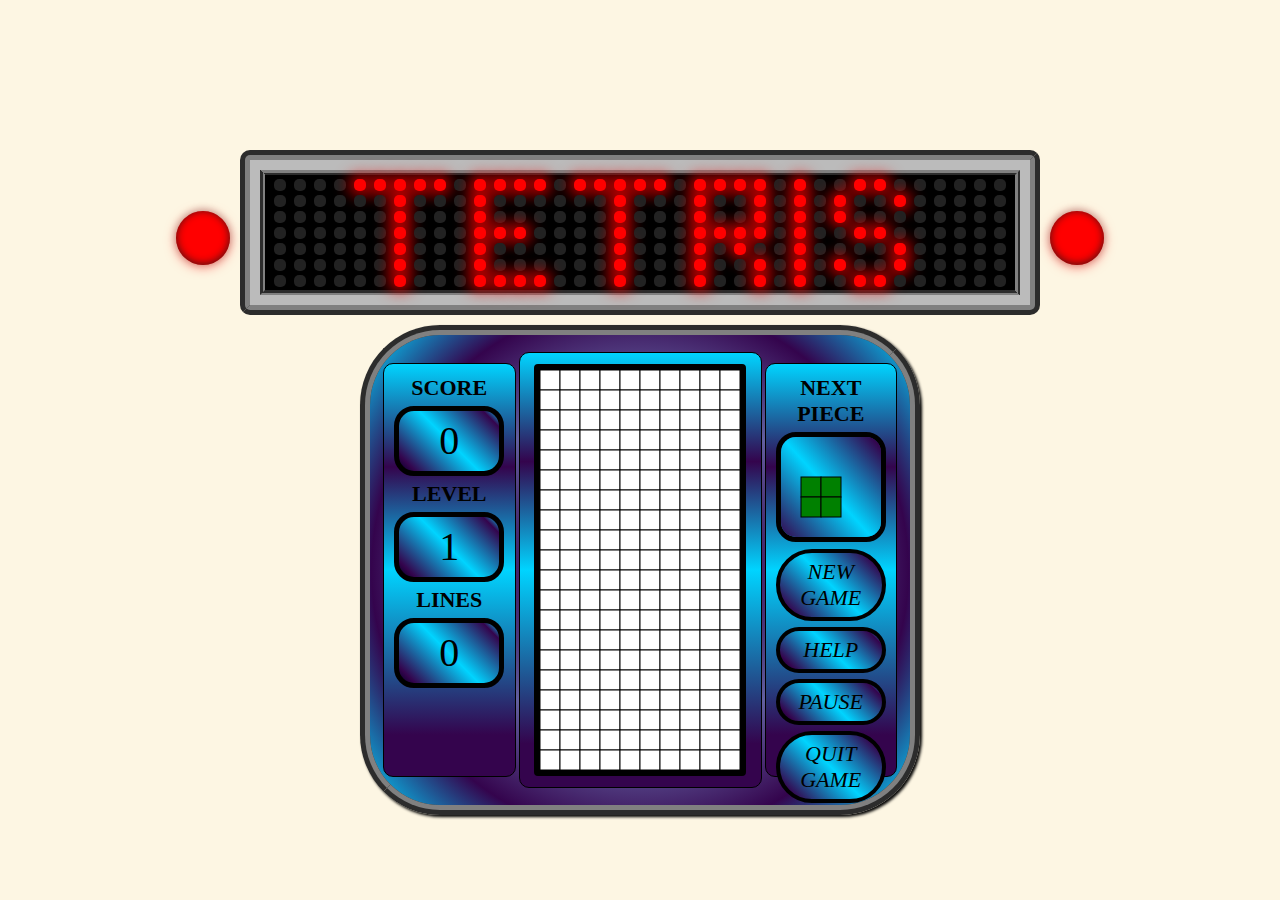
<file: index.html>
<html>
<head>
    <title>Tetris</title>
    <link rel="stylesheet" type="text/css" href="style.css">
    <link href='https://fonts.googleapis.com/css?family=Orbitron' rel='stylesheet' type='text/css'>
</head>
<body>
    <div id="page">
        <div id="topBar">
            <div class="led-red"></div>
            <div id="displayBase">
                <div id="display"></div>
            </div>
            <div class="led-red"></div>
        </div>
        <div id="gameBoard">
            <div id="leftGrid">
                <h1>SCORE</h1>
                <div id="score">0</div>
                <h1>LEVEL</h1>
                <div id="level">1</div>
                <h1>LINES</h1>
                <div id="lines">0</div> 
            </div>
            <div id="midGrid">
                <div id="border">
                    <canvas id="tetris" width="200" height="400" />
                </div>
            </div>
            <div id="rightGrid">
                <h1>NEXT PIECE</h1>  
                <canvas id="next" width="100" height="100"></canvas>           

                <button class="button" onMouseDown="newGame()">NEW GAME</button>
                <button class="button" onMouseDown="helpGame()" >HELP</button>
                <button class="button" onMouseDown="pauseGame()">PAUSE</button>
                <button class="button" onMouseDown="quitGame()">QUIT GAME</button>
            </div>
        </div>

        <div id="help" class="modal">
            <div class="modal-content">
                <span class="close">&times;</span>
                    <p style="font-size:22px"><b>How to play?</b><p>
                    <p>The goal of Tetris is to score as many points as possible,
                    by clearing horizontal lines of Blocks. The player must rotate,
                    move, and drop the falling Tetriminos inside the Matrix (playing field).
                    Lines are cleared when they are filled with Blocks and have no empty spaces.
                    As lines are cleared, the level increases and Tetriminos fall faster,
                    making the game progressively more challenging. If the Blocks land above
                    the top of the playing field, the game is over.</p>
                    <h1>Controls</h1>
                    <p>Left&Right&Down Arrow -> move block</p>
                    <p>Space -> instant drop"</p>
            </div>
        </div>
        <div id="gameOver" class="modal">
            <div class="modal-content">
                <span class="close">&times;</span>
                <p style="font-size:22px"><b>GAME OVER</b><p>
            </div>
        </div>
    </div>
    <script src="tetris.js"></script>
    <script src="led.js"></script>
    <script> write(tetris)</script>
</body>
</html>
</file>
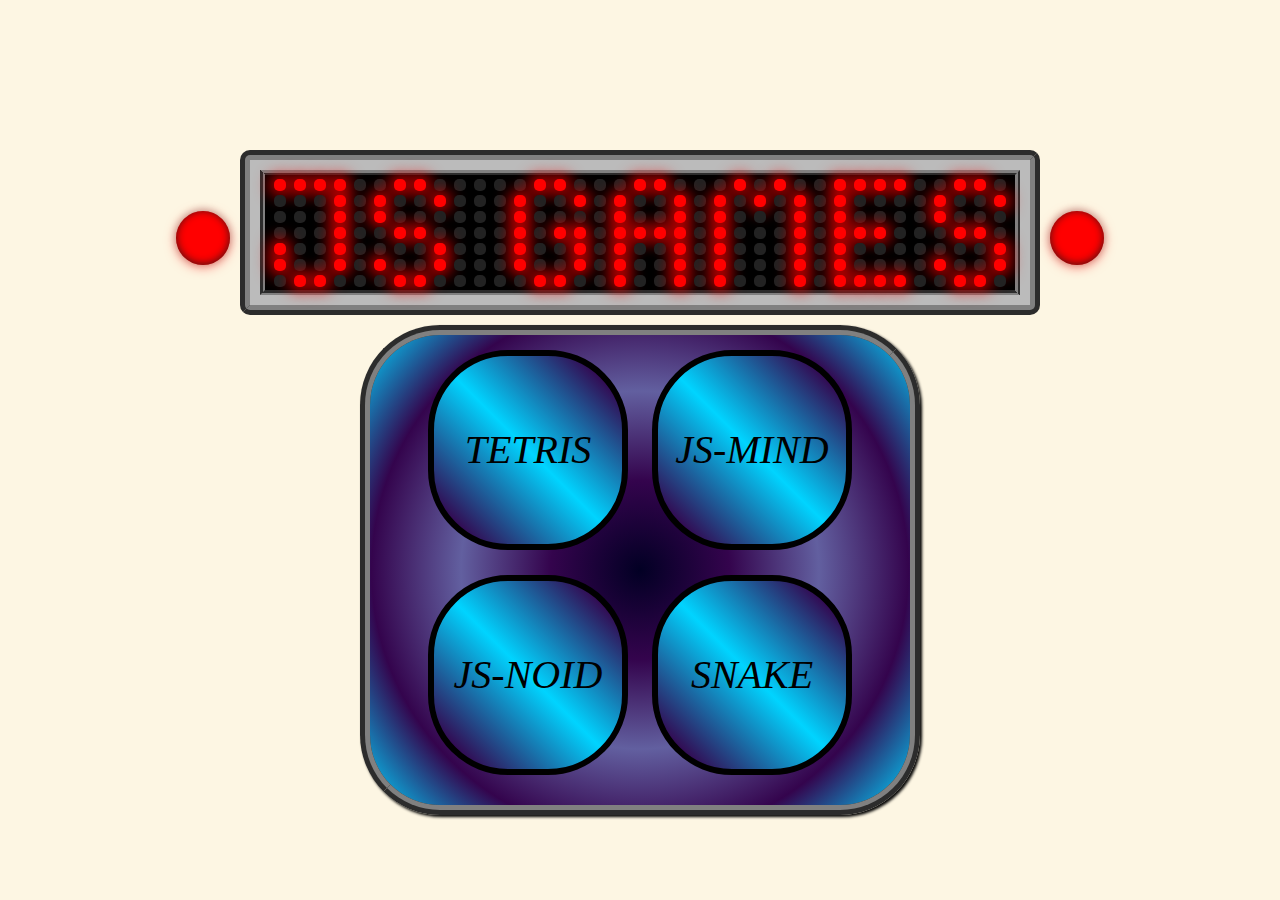
<file: menu.html>
<html>
<head>
    <title>Tetris</title>
    <link rel="stylesheet" type="text/css" href="style.css">
    <link href='https://fonts.googleapis.com/css?family=Orbitron' rel='stylesheet' type='text/css'>

</head>
<body>
    <div id=page>
        <div id=topBar>
            <div class="led-red"></div>
            <div id="displayBase">
                <div id="display"></div>
            </div>
            <div class="led-red"></div>
        </div>
        <div id="menuBoard">
            <button class="menu_button" onMouseDown="window.location.href='index.html';">TETRIS</button>
            <button class="menu_button" onMouseDown="window.location.href='Mastermind/mast.html';">JS-MIND</button>
            <button class="menu_button" onMouseDown="window.location.href='Breakout/index.html';">JS-NOID</button>
            <button class="menu_button" onMouseDown="window.location.href='snake.html';">SNAKE</button>
        </div>
    </div>
    <script src="tetris.js"></script>
    <script src="led.js"></script>
    <script> write(menu)</script>
</body>
</html>
</file>
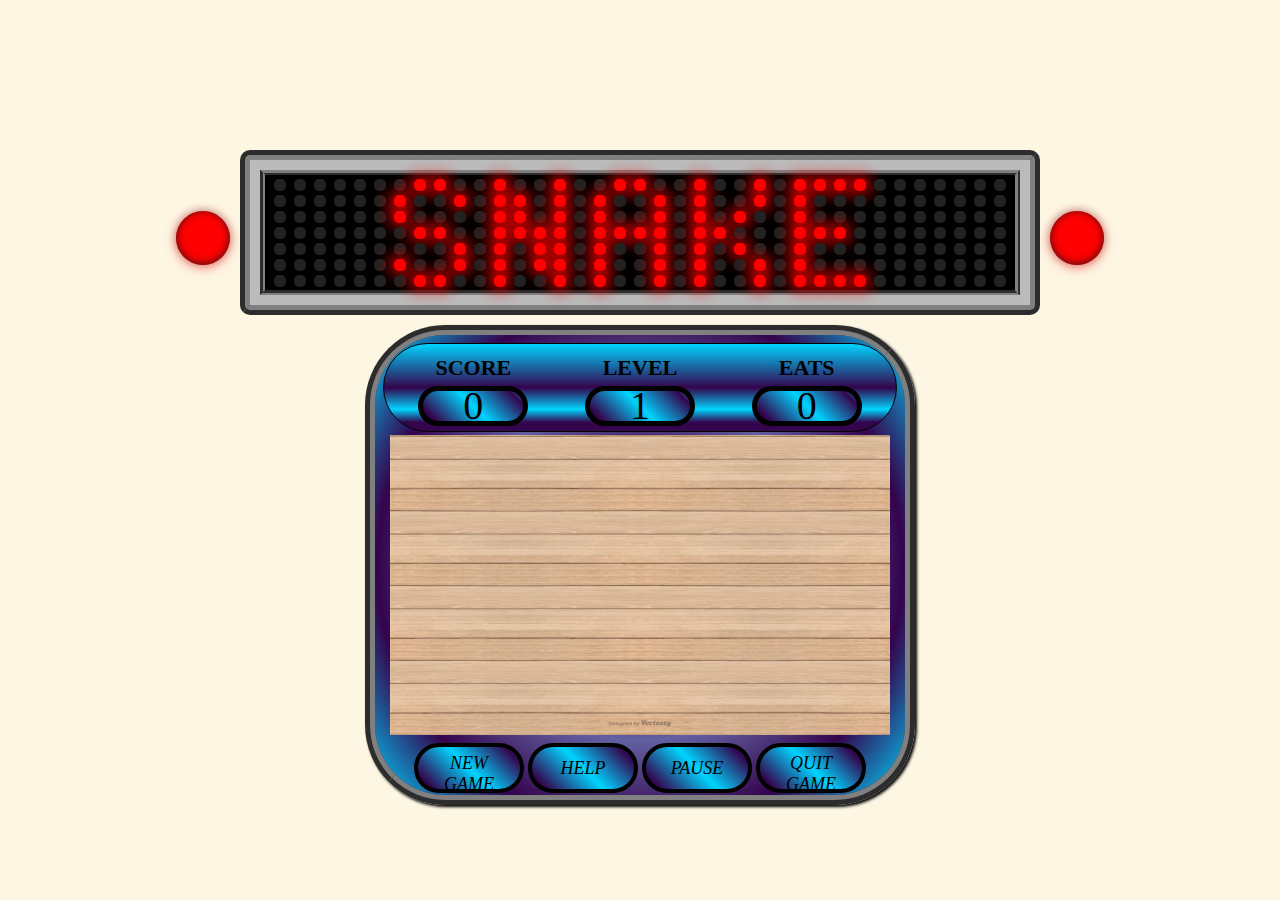
<file: snake.html>
<html>
<head>
    <title>Tetris</title>
    <link rel="stylesheet" type="text/css" href="style.css">
    <link href='https://fonts.googleapis.com/css?family=Orbitron' rel='stylesheet' type='text/css'>
</head>
<body>
    <div id="page">
        <div id="topBar">
            <div class="led-red"></div>
            <div id="displayBase">
                <div id="display"></div>
            </div>
            <div class="led-red"></div>
        </div>
        <div id="snakeBoard">
            <div id="topGrid">
                <div class="container">
                    <h1>SCORE</h1>
                    <div id="score_s">0</div>
                </div>
                <div class="container">
                    <h1>LEVEL</h1>
                    <div id="level_s">1</div>
                </div>
                <div class="container">
                    <h1>EATS</h1>
                    <div id="lines_s">0</div>
                </div>    
            </div>
            <div id="centerGrid">
                <canvas id="snake_canv" width="500" height="300"></canvas>
            </div>
            <div id="bottomGrid">
                <button class="button_s" onMouseDown="newGame()">NEW GAME</button>
                <button class="button_s" onMouseDown="helpGame()" >HELP</button>
                <button class="button_s" onMouseDown="pauseGame()">PAUSE</button>
                <button class="button_s" onMouseDown="quitGame()">QUIT GAME</button>
            </div>
        </div>

        <div id="help" class="modal">
            <div class="modal-content">
                <span class="close">&times;</span>
                    <p style="font-size:22px"><b>How to play?</b><p>
                    <p>Eat as many apples as you can to grow as long as possible. But don't hit the wall, or eat your tail! Remember to avoid obstacles! How long can you survive?</p>
                    <h1>Controls</h1>
                    <p>Arrows -> control snake</p>
            </div>
        </div>
        <div id="gameOver" class="modal">
            <div class="modal-content">
                <span class="close">&times;</span>
                <p style="font-size:22px"><b>GAME OVER</b><p>
            </div>
        </div>
    </div>
    <script src="snake.js"></script>
    <script src="led.js"></script>
    <script> write(snaker)</script>
</body>
</html>
</file>
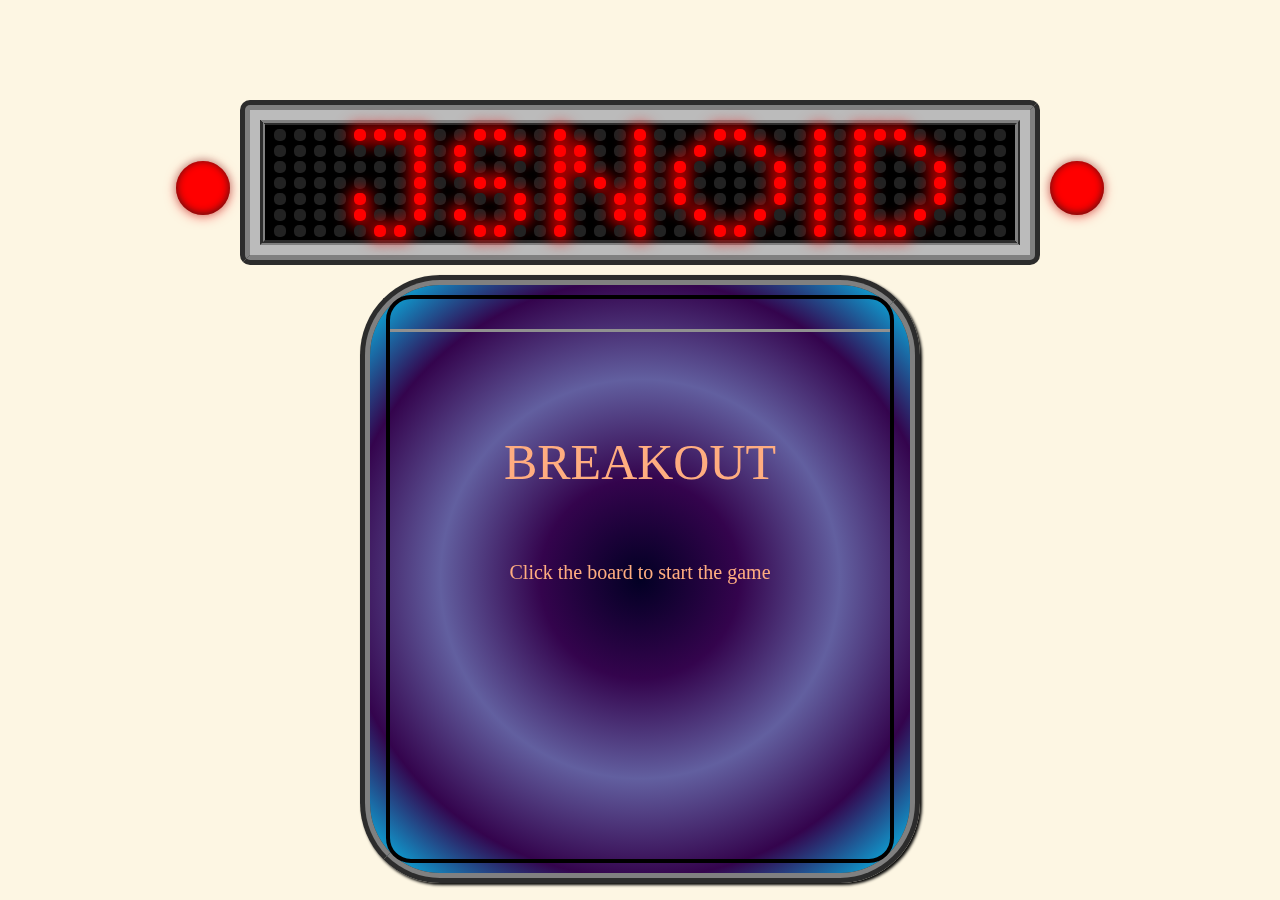
<file: Breakout/break.html>
<html>
<head>
    <title>Tetris</title>
    <link rel="stylesheet" type="text/css" href="breakout_style.css">
    <link href='https://fonts.googleapis.com/css?family=Orbitron' rel='stylesheet' type='text/css'>

</head>
<body>
    <div id=page>
        <div id=topBar>
            <div class="led-red"></div>
            <div id="displayBase">
                <div id="display"></div>
            </div>
            <div class="led-red"></div>
        </div>
        <div id="gameBoard">  
            <canvas id="board"></canvas>
        </div>
    </div>
    <script src="../led.js"></script>
    <script src="common.js"></script>
    <script src="breakout.js"></script>
    <script src="objects.js"></script>
    <script> write(breakout)</script>
</body>
</html>
</file>
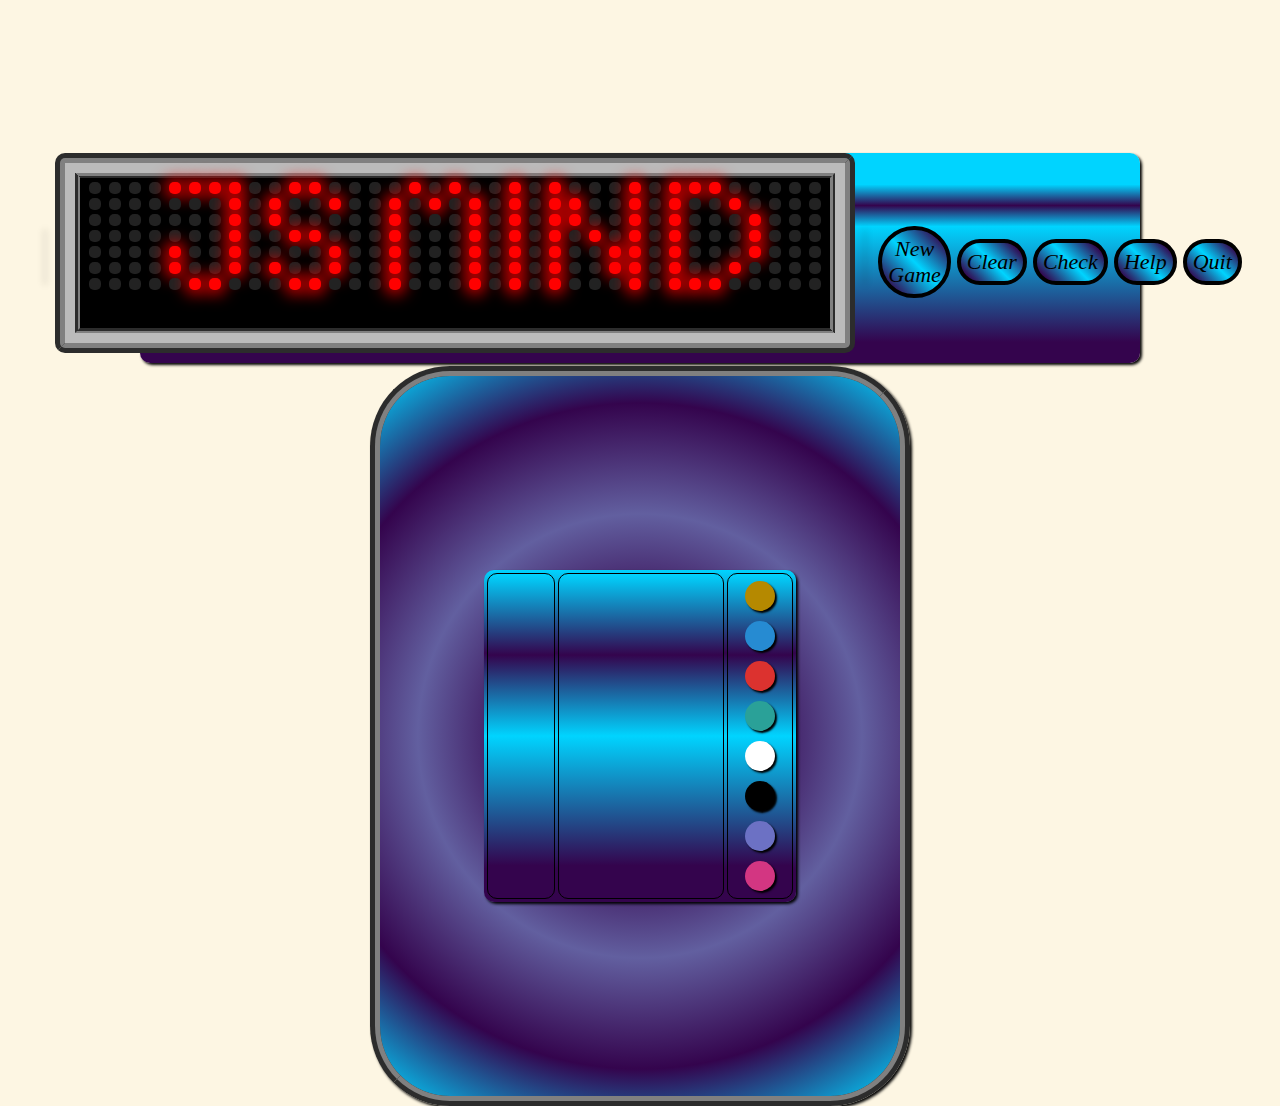
<file: Mastermind/mast.html>
<html>
<head>
    <title>Tetris</title>
    <link rel="stylesheet" type="text/css" href="mind_style.css">
    <link href='https://fonts.googleapis.com/css?family=Orbitron' rel='stylesheet' type='text/css'>

</head>
<body>
    <div id=page>
        <div id=topBar>
            <div class="led-red"></div>
            <div id="displayBase">
                <div id="display"></div>
            </div>
            <div class="led-red"></div>
        </div>
        <div id="gameBoard">
            <div id="masterGrid"></div>
            <div id="board">
                <div id="leftGrid"></div>
                <div id="midGrid"> </div>
                <div id="rightGrid"> </div>
            </div>
        </div>
        <div id="myPopup" class="popup">
	      <div class="popup-content">
		    <span class="close">&times;</span>
			<p>Guess the combination of colours!<br> White dot - right colour<br> Black dot - right place<br></p>
		  </div>
		</div>
        <div id="overlay"></div>
    </div>
    <script src="mind_view.js"></script>
    <script src="mind.js"></script>
    <script src="../led.js"></script>
    <script> write(mastermind)</script>
</body>
</html>
</file>
<file: style.css>
html, body {
    height:100%;
    width:100%;
    margin: 0 auto;
    padding: 0;
    font-family: 'Gentium Book Basic', serif;
    text-align: center;
    background: #fdf6e3;
    font-style: "Gentium Book Basic";
    display: flex;
    justify-content: center;
    align-items: center;
    text-align: center;
}

#page {
    width: 1000px;
    height: 600px;
    display: block;
    justify-content: center;
    align-items: center;
    text-align: center;
}
#topBar {
    width: 1000;
    display: flex;
    justify-content: center;
    align-items: center;
    text-align: center;
}

.led-red {
    margin: 10px;
    width: 54px;
    height: 54px;
    background-color: #F00;
    border-radius: 50%;
    box-shadow: rgba(0, 0, 0, 0.2) 0 -1px 7px 1px, inset #441313 0 -1px 9px, rgba(255, 0, 0, 0.5) 0 2px 12px;
    animation: blinkRed 1s infinite;
 }

@keyframes blinkRed {
    from { background-color: #F00; }
    50% { background-color: #A00; box-shadow: rgba(0, 0, 0, 0.2) 0 -1px 7px 1px, inset #441313 0 -1px 9px, rgba(255, 0, 0, 0.5) 0 2px 0;}
    to { background-color: #F00; }
}

#displayBase {
  display: inline-block;
  border: 10px groove gray; 
  border-right: 10px ridge gray;
  border-bottom: 10px ridge gray;
  padding: 10px;
    position: relative;
    top: 0px;
  background-color: #BBBBBB;
  text-align: center;
    margin-bottom: 10px;
    
    border-radius: 10px;
}
#display {
  width: 750px;
  height: 115px;
  background-color: black;
  border: 5px ridge gray;
  border-bottom: 5px groove gray;
  border-left: 5px groove gray;
}
.led {
  display: inline-block;
  margin: 4px;
  margin-bottom: 0px;
  width: 12px;
  height: 12px;
  border-radius: 5px;
  background-color: red;
  -webkit-box-shadow: 0px 0px 15px 5px rgba(255, 0, 0, .75);
  -moz-box-shadow: 0px 0px 15px 5px rgba(255, 0, 0, .75);
  box-shadow: 0px 0px 15px 5px rgba(255, 0, 0, .75);
}

.off{
  background-color: #222222;
   -webkit-box-shadow: 0px 0px 0px 0px rgba(255, 255, 190, .75);
  -moz-box-shadow: 0px 0px 0px 0px rgba(255, 255, 190, .75);
  box-shadow: 0px 0px 0px 0px rgba(255, 255, 190, .75);
}

h1 {
    position: relative;
    font-size: 22px;
    margin-top: 5px;
    margin-bottom: 5px;
}

.button {
    position: relative;
    top: 4px;
    padding: 6px;
    margin: 3px;
    background: linear-gradient(45deg, rgba(2,0,36,1) 0%, rgba(52,4,77,1) 10%, rgba(0,212,255,1) 50%, rgba(52,4,77,1) 90%, rgba(0,212,255,1) 100%); 
    border: 4px solid black; 
    border-radius: 80px;
    color: black;
    text-align: center;
    font-size: 22px;
    cursor: pointer;
    width: 110px;
    display: inline-block;
    font-family: "Gentium Book Basic";
    font-style: oblique;
}

.button:hover {
    border-color: darkslateblue;
    transition-duration:1s;
    border-radius: 220px;
}

.button_s {
    position: relative;
    padding: 6px;
    margin: 2px;
    background: linear-gradient(45deg, rgba(2,0,36,1) 0%, rgba(52,4,77,1) 10%, rgba(0,212,255,1) 50%, rgba(52,4,77,1) 90%, rgba(0,212,255,1) 100%); 
    border: 4px solid black; 
    border-radius: 80px;
    color: black;
    text-align: center;
    font-size: 18px;
    cursor: pointer;
    width: 110px;
    height: 50px;
    display: inline-block;
    font-family: "Gentium Book Basic";
    font-style: oblique;
}

.button_s:hover {
    border-color: darkslateblue;
    transition-duration:1s;
    border-radius: 220px;
}

.menu_button {
    position: relative;
    width: 200;
    height: 200;
    background: linear-gradient(45deg, rgba(2,0,36,1) 0%, rgba(52,4,77,1) 10%, rgba(0,212,255,1) 50%, rgba(52,4,77,1) 90%, rgba(0,212,255,1) 100%);
    border: 6px solid black; 
    border-radius: 80px;
    color: black;
    text-align: center;
    font-size: 40px;
    font-style: oblique;
    cursor: pointer;
    display: inline-block;
    font-family: "Gentium Book Basic";
    margin-left: 10px;
    margin-right: 10px;
    transition-duration:2s;
}

.menu_button:hover {
    background: linear-gradient(135deg, rgba(2,0,36,1) 0%, rgba(52,4,77,1) 10%, rgba(0,212,255,1) 50%, rgba(52,4,77,1) 90%, rgba(0,212,255,1) 100%);
    font-size: 300%;
    border-color: darkslateblue;
}

#score, #level, #lines {
    margin: auto;
    position: relative;
    display: block;
    width: 100px;
    height: 60px;
    text-align: center;
    line-height: 60px;
    font-size: 40;
    border: 5px solid black;
    border-radius: 20px;
    background: linear-gradient(45deg, rgba(2,0,36,1) 0%, rgba(52,4,77,1) 10%, rgba(0,212,255,1) 50%, rgba(52,4,77,1) 90%, rgba(0,212,255,1) 100%);
} 

#score_s, #level_s, #lines_s {
    margin: auto;
    position: relative;
    display: block;
    width: 100px;
    height: 30px;
    line-height: 30px;
    text-align: center;
    font-size: 40;
    border: 5px solid black;
    border-radius: 20px;
    background: linear-gradient(45deg, rgba(2,0,36,1) 0%, rgba(52,4,77,1) 10%, rgba(0,212,255,1) 50%, rgba(52,4,77,1) 90%, rgba(0,212,255,1) 100%);
} 

#gameBoard {
    margin-top: auto;
    margin-bottom: auto;
    margin-left: auto ;
    margin-right: auto ;
    width: 520px;
    height: 450px;
    border-radius: 80px;
    background: radial-gradient(circle, rgba(2,0,36,1) 0%, rgba(52,4,77,1) 25%, rgba(9,9,121,0.633473457742472) 50%, rgba(52,4,77,1) 75%, rgba(0,212,255,1) 100%);
    background-position: center;
	animation: pulse 5s infinite;
    animation-direction: alternate;
    box-shadow: 2px 2px 3px black;
    display: flex;
    text-align: center;
    justify-content: center;
    align-items: center;
    padding: 10;
    border: 10px groove gray; 
    border-right: 10px ridge gray;
    border-bottom: 10px ridge gray;
}

#snakeBoard {
    margin-top: auto;
    margin-bottom: auto;
    margin-left: auto ;
    margin-right: auto ;
    width: 520px;
    height: 450px;
    border-radius: 80px;
    background: radial-gradient(circle, rgba(2,0,36,1) 0%, rgba(52,4,77,1) 25%, rgba(9,9,121,0.633473457742472) 50%, rgba(52,4,77,1) 75%, rgba(0,212,255,1) 100%);
    background-position: center;
	animation: pulse 5s infinite;
    animation-direction: alternate;
    box-shadow: 2px 2px 3px black;
    display: block;
    text-align: center;
    justify-content: center;
    align-items: center;
    padding: 5px;
    border: 10px groove gray; 
    border-right: 10px ridge gray;
    border-bottom: 10px ridge gray;
}

#menuBoard {
    margin-top: auto;
    margin-bottom: auto;
    width: 520px;
    height: 450px;
    border-radius: 80px;
	background: radial-gradient(circle, rgba(2,0,36,1) 0%, rgba(52,4,77,1) 25%, rgba(9,9,121,0.633473457742472) 50%, rgba(52,4,77,1) 75%, rgba(0,212,255,1) 100%);
    background-position: center;
	animation: pulse 5s infinite;
    animation-direction: alternate;
    box-shadow: 2px 2px 3px black;
    display: inline-block;
    text-align: center;
    justify-content: center;
    align-items: center;
    line-height: 225px;
    padding: 10;
    border: 10px groove gray; 
    border-right: 10px ridge gray;
    border-bottom: 10px ridge gray;
    
}

@keyframes pulse {
    from { 
	background-size: 100%;}
    to { 
	background-size: 150%;}
}

#border {
    width: 206px;
    height: 406px;
    border-radius: 4px;
    background-color: #000000;
    display: flex;
    text-align: center;
    justify-content: center;
    align-items: center;
    border: 3px solid black;
}

#tetris {
    padding: 0;
    margin: auto;
    display: block;
    
    top: 0;
    bottom: 0;
    left: 0;
    right: 0;
}

#next {
    position: relative;
    border: 5px solid black;
    border-radius: 20px;
}

#snake {
    padding: 0;
    margin: auto;
    display: block;
    border: 3px solid black;
    top: 0;
    bottom: 0;
    left: 0;
    right: 0;
}

#leftGrid {
    width: 120px;
    height: 400px;
    margin: 3px;
    padding: 6px;
    border-width: 1px;
    left: 0px;
    right: 0px;
    border-radius: 10px;
    text-align: center;
    border-style: solid;
    border-color: black;
    background: linear-gradient(180deg, rgba(0,212,255,1) 0%, rgba(52,4,77,1) 25%, rgba(0,212,255,1) 50%, rgba(52,4,77,1) 90%, rgba(52,4,77,1) 100%);
    display: inline-block;
    text-align: center;
    justify-content: center;
    align-items: center;

}
#topGrid {
    width: 500px;
    height: 75px;
    display: flex;
    justify-content: space-around;
    padding: 6px;
    border-width: 1px;
    margin: 3px;
    left: 0px;
    right: 0px;
    border-radius: 100px;
    border-style: solid;
    border-color: black;
    background: linear-gradient(180deg, rgba(0,212,255,1) 0%, rgba(52,4,77,1) 50%, rgba(0,212,255,1) 75%, rgba(52,4,77,1) 90%, rgba(52,4,77,1) 100%);
}

#centerGrid {
    width: 520px;
    height: 300px;
    display: flex;
    justify-content: space-around;
    
    text-align: center;
    justify-content: center;
    align-items: center
}

#bottomGrid {
    width: 502px;
    height: 75px;
    display: flex;
    text-align: center;
    justify-content: center;
    
    padding: 6px;
    padding-top: 3px;
    border-width: 1px;
    margin: 3px
}

#midGrid {
    width: 240px;
    height: 430px;
    padding: 2px;
    border-width: 1px;
    border-radius: 10px;
    margin: 3px 0px;
    text-align: center;
    border-style: solid;
    border-color: black;
    background: linear-gradient(180deg, rgba(0,212,255,1) 0%, rgba(52,4,77,1) 25%, rgba(0,212,255,1) 50%, rgba(52,4,77,1) 90%, rgba(52,4,77,1) 100%);
    display: flex;
    justify-content: center;
    align-items: center;
}

#rightGrid {
    width: 120px;
    height: 400px;
    
    padding: 6px;
    border-width: 1px;
    margin: 3px;
    left: 0px;
    right: 0px;
    border-radius: 10px;
    border-style: solid;
    border-color: black;
    background: linear-gradient(180deg, rgba(0,212,255,1) 0%, rgba(52,4,77,1) 25%, rgba(0,212,255,1) 50%, rgba(52,4,77,1) 90%, rgba(52,4,77,1) 100%);
    display: inline-block;
    text-align: center;
    justify-content: center;
    align-items: center;
}

.modal {
  display: none; /* Hidden by default */
  position: fixed; /* Stay in place */
  z-index: 1; /* Sit on top */
  left: 0;
  top: 0;
  width: 100%; /* Full width */
  height: 100%; /* Full height */
  overflow: auto; /* Enable scroll if needed */
  background-color: rgb(0,0,0); /* Fallback color */
  background-color: rgba(0,0,0,0.4); /* Black w/ opacity */
}

/* Modal Content/Box */
.modal-content {
  background-color: #fefefe;
  margin: 15% auto; /* 15% from the top and centered */
  padding: 20px;
  border: 1px solid #888;
  width: 80%; /* Could be more or less, depending on screen size */
    border-radius: 50px;

}

/* The Close Button */
.close {
  color: #aaa;
  float: right;
  font-size: 28px;
  font-weight: bold;
}

.close:hover,
.close:focus {
  color: black;
  text-decoration: none;
  cursor: pointer;
}
</file>
<file: Breakout/breakout_style.css>
html, body {
    height:100%;
    width:100%;
    margin: 0 auto;
    padding: 0;
    font-family: 'Gentium Book Basic', serif;
    text-align: center;
    background: #fdf6e3;
    font-style: "Gentium Book Basic";
    display: flex;
    justify-content: center;
    align-items: center;
    text-align: center;
}

canvas {
    border: 4px solid black; 
    border-radius: 25px;
    width: 500px;
    height: 560px;
}

#page {
    width: 1000px;
    height: 700px;
    display: block;
    justify-content: center;
    align-items: center;
    text-align: center;
}
#topBar {
    width: 1000;
    display: flex;
    justify-content: center;
    align-items: center;
    text-align: center;
}

.led-red {
    margin: 10px;
    width: 54px;
    height: 54px;
    background-color: #F00;
    border-radius: 50%;
    box-shadow: rgba(0, 0, 0, 0.2) 0 -1px 7px 1px, inset #441313 0 -1px 9px, rgba(255, 0, 0, 0.5) 0 2px 12px;
    animation: blinkRed 1s infinite;
 }

@keyframes blinkRed {
    from { background-color: #F00; }
    50% { background-color: #A00; box-shadow: rgba(0, 0, 0, 0.2) 0 -1px 7px 1px, inset #441313 0 -1px 9px, rgba(255, 0, 0, 0.5) 0 2px 0;}
    to { background-color: #F00; }
}

#displayBase {
  display: inline-block;
  border: 10px groove gray; 
  border-right: 10px ridge gray;
  border-bottom: 10px ridge gray;
  padding: 10px;
    position: relative;
    top: 0px;
  background-color: #BBBBBB;
  text-align: center;
    margin-bottom: 10px;
    
    border-radius: 10px;
}
#display {
  width: 750px;
  height: 115px;
  background-color: black;
  border: 5px ridge gray;
  border-bottom: 5px groove gray;
  border-left: 5px groove gray;
}
.led {
  display: inline-block;
  margin: 4px;
  margin-bottom: 0px;
  width: 12px;
  height: 12px;
  border-radius: 5px;
  background-color: red;
  -webkit-box-shadow: 0px 0px 15px 5px rgba(255, 0, 0, .75);
  -moz-box-shadow: 0px 0px 15px 5px rgba(255, 0, 0, .75);
  box-shadow: 0px 0px 15px 5px rgba(255, 0, 0, .75);
}

.off {
  background-color: #222222;
   -webkit-box-shadow: 0px 0px 0px 0px rgba(255, 255, 190, .75);
  -moz-box-shadow: 0px 0px 0px 0px rgba(255, 255, 190, .75);
  box-shadow: 0px 0px 0px 0px rgba(255, 255, 190, .75);
}

#gameBoard {
    margin-top: auto;
    margin-bottom: auto;
    margin-left: auto ;
    margin-right: auto ;    
    width: 520px;
    border-radius: 80px;
    background: radial-gradient(circle, rgba(2,0,36,1) 0%, rgba(52,4,77,1) 25%, rgba(9,9,121,0.633473457742472) 50%, rgba(52,4,77,1) 75%, rgba(0,212,255,1) 100%);
    background-position: center;
	animation: pulse 5s infinite;
    animation-direction: alternate;
    box-shadow: 2px 2px 3px black;
    display: flex;
    text-align: center;
    justify-content: center;
    align-items: center;
    padding: 10;
    border: 10px groove gray; 
    border-right: 10px ridge gray;
    border-bottom: 10px ridge gray;
}

@keyframes pulse {
    from { 
	background-size: 100%;}
    to { 
	background-size: 150%;}
}
</file>
<file: Mastermind/mind_style.css>
html, body {
    height:100%;
    width:100%;
    margin: 0 auto;
    padding: 0;
    font-family: 'Gentium Book Basic', serif;
    text-align: center;
    background: #fdf6e3;
    font-style: "Gentium Book Basic";
    display: flex;
    justify-content: center;
    align-items: center;
    text-align: center;
}

#page {
    width: 1000px;
    height: 600px;
    display: auto;
    justify-content: center;
    align-items: center;
    text-align: center;
}

#topBar {
    width: 1000;
    display: flex;
    justify-content: center;
    align-items: center;
    text-align: center;
}

.led-red {
    margin: 10px;
    width: 54px;
    height: 54px;
    background-color: #F00;
    border-radius: 50%;
    box-shadow: rgba(0, 0, 0, 0.2) 0 -1px 7px 1px, inset #441313 0 -1px 9px, rgba(255, 0, 0, 0.5) 0 2px 12px;
    animation: blinkRed 1s infinite;
 }

@keyframes blinkRed {
    from { background-color: #F00; }
    50% { background-color: #A00; box-shadow: rgba(0, 0, 0, 0.2) 0 -1px 7px 1px, inset #441313 0 -1px 9px, rgba(255, 0, 0, 0.5) 0 2px 0;}
    to { background-color: #F00; }
}

#displayBase {
  display: inline-block;
  border: 10px groove gray; 
  border-right: 10px ridge gray;
  border-bottom: 10px ridge gray;
  padding: 10px;
  position: relative;
  top: 0px;
  background-color: #BBBBBB;
  text-align: center;
  margin-bottom: 10px;
  border-radius: 10px;
}

#display {
  width: 750px;
  height: 150px;
  background-color: black;
  border: 5px ridge gray;
  border-bottom: 5px groove gray;
  border-left: 5px groove gray;
}

.led {
  display: inline-block;
  margin: 4px;
  margin-bottom: 0px;
  width: 12px;
  height: 12px;
  border-radius: 5px;
  background-color: red;
  -webkit-box-shadow: 0px 0px 15px 5px rgba(255, 0, 0, .75);
  -moz-box-shadow: 0px 0px 15px 5px rgba(255, 0, 0, .75);
  box-shadow: 0px 0px 15px 5px rgba(255, 0, 0, .75);
}

.off {
  background-color: #222222;
   -webkit-box-shadow: 0px 0px 0px 0px rgba(255, 255, 190, .75);
  -moz-box-shadow: 0px 0px 0px 0px rgba(255, 255, 190, .75);
  box-shadow: 0px 0px 0px 0px rgba(255, 255, 190, .75);
}

.button {
    position: relative;
    top: 4px;
    padding: 6px;
    margin: 3px;
    background: linear-gradient(45deg, rgba(2,0,36,1) 0%, rgba(52,4,77,1) 10%, rgba(0,212,255,1) 50%, rgba(52,4,77,1) 90%, rgba(0,212,255,1) 100%); 
    border: 4px solid black; 
    border-radius: 80px;
    color: black;
    text-align: center;
    font-size: 22px;
    cursor: pointer;
    width: 110px;
    display: inline-block;
    font-family: "Gentium Book Basic";
    font-style: oblique;
}

.button:hover {
    border-color: darkslateblue;
    transition-duration:1s;
    border-radius: 220px;
}

.menu_button {
    position: relative;
    width: 200;
    height: 200;
    background: linear-gradient(45deg, rgba(2,0,36,1) 0%, rgba(52,4,77,1) 10%, rgba(0,212,255,1) 50%, rgba(52,4,77,1) 90%, rgba(0,212,255,1) 100%);
    border: 6px solid black; 
    border-radius: 80px;
    color: black;
    text-align: center;
    font-size: 40px;
    font-style: oblique;
    cursor: pointer;
    display: inline-block;
    font-family: "Gentium Book Basic";
    margin-left: 10px;
    margin-right: 10px;
    transition-duration:2s;
}

.menu_button:hover {
    background: linear-gradient(135deg, rgba(2,0,36,1) 0%, rgba(52,4,77,1) 10%, rgba(0,212,255,1) 50%, rgba(52,4,77,1) 90%, rgba(0,212,255,1) 100%);
    font-size: 300%;
    border-color: darkslateblue;
}

#gameBoard {
    margin-top: auto;
    margin-bottom: auto;
    margin-left: auto ;
    margin-right: auto ;
    width: 500px;
    height: 700px;
    border-radius: 80px;
    background: radial-gradient(circle, rgba(2,0,36,1) 0%, rgba(52,4,77,1) 25%, rgba(9,9,121,0.633473457742472) 50%, rgba(52,4,77,1) 75%, rgba(0,212,255,1) 100%);
    background-position: center;
	animation: pulse 5s infinite;
    animation-direction: alternate;
    box-shadow: 2px 2px 3px black;
    display: flex;
    text-align: center;
    justify-content: center;
    align-items: center;
    padding: 10;
    border: 10px groove gray; 
    border-right: 10px ridge gray;
    border-bottom: 10px ridge gray;
}

@keyframes pulse {
    from { 
	background-size: 100%;}
    to { 
	background-size: 150%;}
}

#leftGrid {
	width: 60px;
    margin: 3px;
    padding: 2px;
    border-width: 1px;
    left: 0px;
    right: 0px;
    border-radius: 10px;
    text-align: center;
    border-style: solid;
    border-color: black;
    background: linear-gradient(180deg, rgba(0,212,255,1) 0%, rgba(52,4,77,1) 25%, rgba(0,212,255,1) 50%, rgba(52,4,77,1) 90%, rgba(52,4,77,1) 100%);
    text-align: center;
}

#midGrid {
    padding: 2px;
    border-width: 1px;
    border-radius: 10px;
    margin: 3px 0px;
    text-align: center;
    border-style: solid;
    border-color: black;
    background: linear-gradient(180deg, rgba(0,212,255,1) 0%, rgba(52,4,77,1) 25%, rgba(0,212,255,1) 50%, rgba(52,4,77,1) 90%, rgba(52,4,77,1) 100%);
    justify-content: center;
    align-items: center;
}

#rightGrid {
    width: 60px;
    padding: 2px;
    border-width: 1px;
    margin: 3px;
    left: 0px;
    right: 0px;
    border-radius: 10px;
    border-style: solid;
    border-color: black;
    background: linear-gradient(180deg, rgba(0,212,255,1) 0%, rgba(52,4,77,1) 25%, rgba(0,212,255,1) 50%, rgba(52,4,77,1) 90%, rgba(52,4,77,1) 100%);
    display: inline;
    text-align: center;
    justify-content: center;
    align-items: center;
}

#centerBoard {
  position: relative;
  margin: 3px auto;
}

#board {
  background: linear-gradient(180deg, rgba(0,212,255,1) 0%, rgba(52,4,77,1) 25%, rgba(0,212,255,1) 50%, rgba(52,4,77,1) 90%, rgba(52,4,77,1) 100%);
  box-shadow: 2px 2px 3px black;
  font-size: 0px;
  display: flex;
  left: 0px;
  right: 0px;
  border-radius: 10px;
}

#topbar {
  background: linear-gradient(180deg, rgba(0,212,255,1) 15%, rgba(52,4,77,1) 25%, rgba(0,212,255,1) 35%, rgba(52,4,77,1) 90%, rgba(52,4,77,1) 25%);
  box-shadow: 2px 2px 3px black;
  border-radius: 10px;
  margin: 3px auto;
}

/* modal */

.popup {
  display: none;
  position: fixed;
  z-index: 1;
  left: 0;
  top: 0;
  width: 100%;
  height: 100%;
  overflow: auto;
  background-color: rgb(0,0,0);
  background-color: rgba(0,0,0,0.4);
}

.popup-content {
  background-color: #fefefe;
  margin: 15% auto;
  padding: 10px;
  border: 1px solid #888;
  width: 250px;
}

.close {
  color: #aaa;
  float: right;
  font-size: 24px;
  font-weight: bold;
}

.close:hover,
.close:focus {
  color: black;
  text-decoration: none;
  cursor: pointer;
}

/* button colors */

.color {
  display: inline-block;
  height: 30px;
  width: 30px;
  margin: 5px;
  border-radius: 15px;
  box-shadow: 2px 2px 2px black;
}

.color-0 {
  background: #b58900;
}

.color-1 {
  background: #268bd2;
}

.color-2 {
  background: #dc322f;
}

.color-3 {
  background: #2aa198;
}

.color-4 {
  background: white;
}

.color-5 {
  background: black;
}

.color-6 {
  background: #6c71c4;
}

.color-7 {
  background: #d33682;
}

.color-8 {
  background: #073642;
}

.color-9 {
  background: #a5948c;
}

/* guess containers */

.oldGuess {
  display: flex;
  padding: 0;
  margin: 0;
  text-align: left;
}

.guessFieldContainer {
  display: inline-block;
  padding: 4px 2px 0px;
  height: 36px;
  text-align: left;
}

.guessField {
  display: inline-flex;
  height: 14px;
  width: 14px;
  margin: 1px 1px;
  padding: 0;
  border-radius: 5px;
}

.guessField-0 {
  background: black;
  box-shadow: 1px 1px 1px black;
}

.guessField-1 {
  background: white;
  box-shadow: 1px 1px 1px black;
}

.guessField-2 {
  border-style: solid;
  border-color: black;
  border-width: 1px;
  height: 12px;
  width: 12px;
  margin: 1px 1px;
  padding: 0;
  border-radius: 4px;
}
</file>
